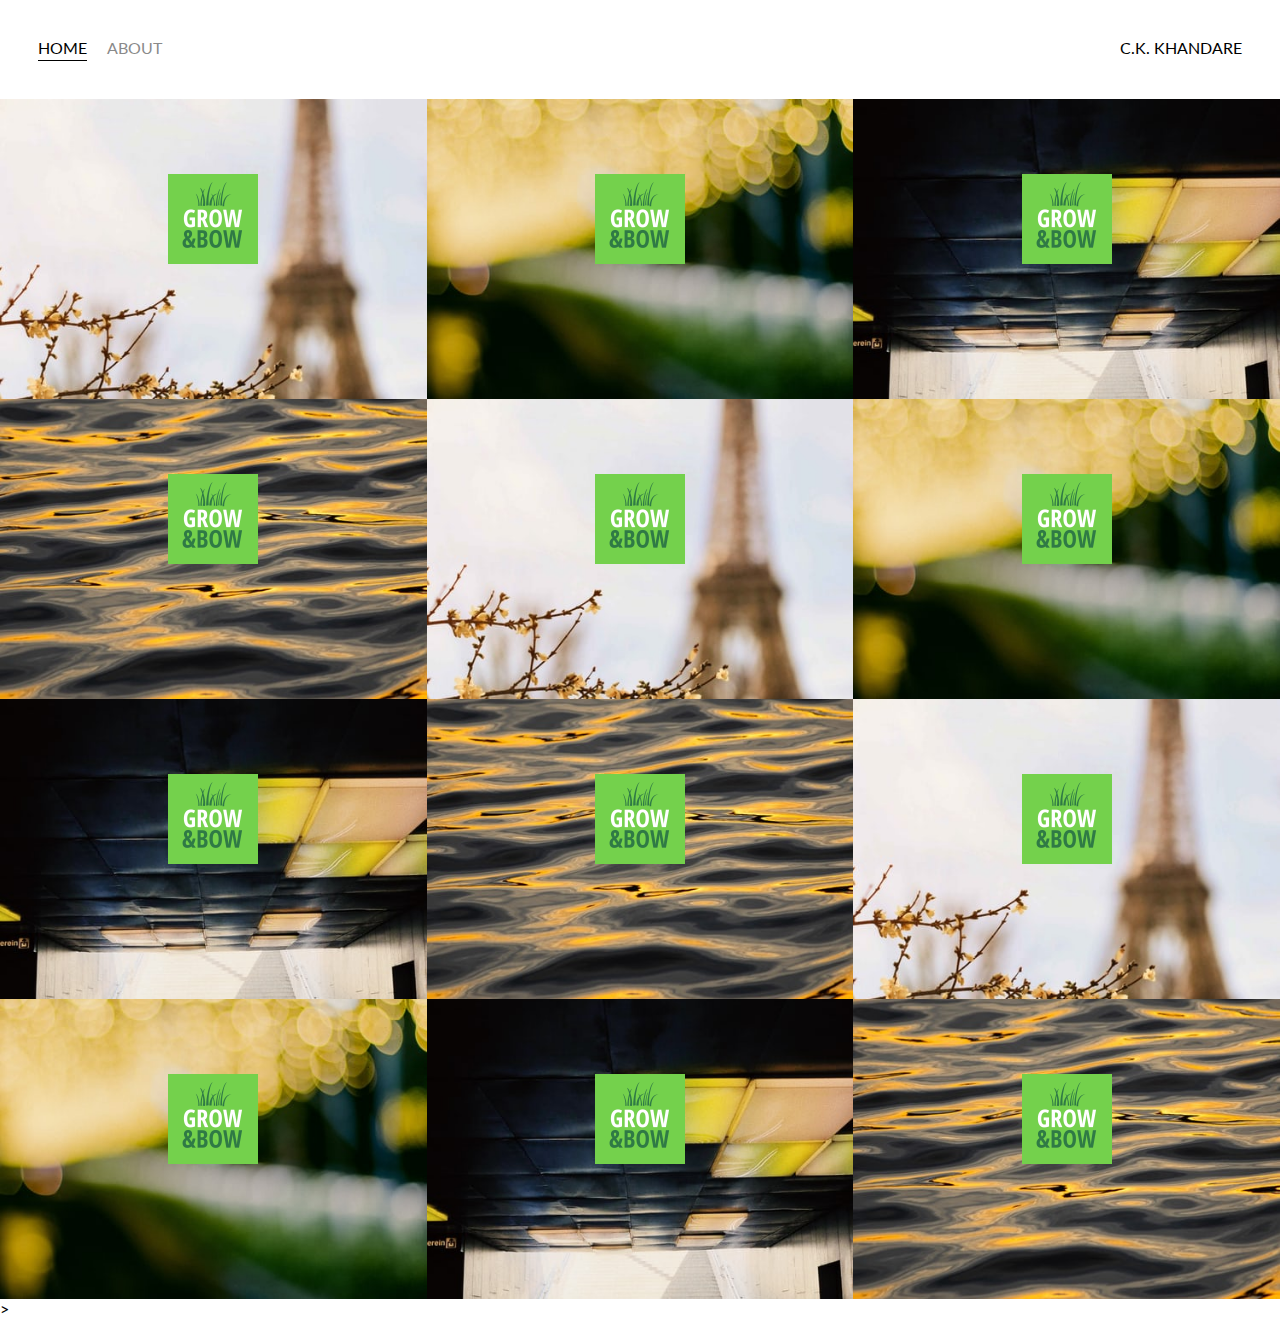
<file: index.html>
<!DOCTYPE html>
<html>
<head>
    <meta charset="UTF-8">
    <title>Document</title>
    <link href="https://fonts.googleapis.com/css2?family=Lato&display=swap" rel="stylesheet">
    <link rel="stylesheet" href="styles.css">
</head>
<body>
    <div class="container">
        <div class="nav-wrapper">
            <div class="left-side">
                <div class="nav-link-wrapper active-nav-link">
                    <a href="index.html">Home</a>
                </div>
                <div class="nav-link-wrapper">
                    <a href="about.html">about</a>
                </div>
            </div>
            <div class="right-side">
                <div class="brand">
                    <div>C.K. KHANDARE</div>
                </div>
            </div>
        </div>
   

        <div class="content-wrapper">
        <div class="portfolio-items-wrapper">

            <div class="portfolio-item-wrapper">
                <div class="portfolio-img-background" style="background-image: url(images/flowers.jpg)">
                </div>
                <div class="img-text-wrapper">
                    <div class="logo-wrapper">
                      <a href="file:///C:/Users/User/Desktop/new%20project/portfoliopage/practice/test.html">  <img src="logo/grass.png"> </a>
                    </div>

                    <div class="subtitle">
                        Its a place to go if you are in search of peace
                    </div>
                </div>
            </div>

            <div class="portfolio-item-wrapper">
                <div class="portfolio-img-background" style="background-image: url(images/lights.jpg)">
                </div>
                <div class="img-text-wrapper">
                    <div class="logo-wrapper">
                        <img src="logo/grass.png">
                    </div>

                    <div class="subtitle">
                        Its a place to go if you are in search of peace
                    </div>
                </div>
            </div> <div class="portfolio-item-wrapper">
                <div class="portfolio-img-background" style="background-image: url(images/stairs.jpg)">
                </div>
                <div class="img-text-wrapper">
                    <div class="logo-wrapper">
                        <img src="logo/grass.png">
                    </div>

                    <div class="subtitle">
                        Its a place to go if you are in search of peace
                    </div>
                </div>
            </div> <div class="portfolio-item-wrapper">
                <div class="portfolio-img-background" style="background-image: url(images/water.jpg)">
                </div>
                <div class="img-text-wrapper">
                    <div class="logo-wrapper">
                        <img src="logo/grass.png">
                    </div>

                    <div class="subtitle">
                        Its a place to go if you are in search of peace
                    </div>
                </div>
            </div> <div class="portfolio-item-wrapper">
                <div class="portfolio-img-background" style="background-image: url(images/flowers.jpg)">
                </div>
                <div class="img-text-wrapper">
                    <div class="logo-wrapper">
                        <img src="logo/grass.png">
                    </div>

                    <div class="subtitle">
                        Its a place to go if you are in search of peace
                    </div>
                </div>
            </div> <div class="portfolio-item-wrapper">
                <div class="portfolio-img-background" style="background-image: url(images/lights.jpg)">
                </div>
                <div class="img-text-wrapper">
                    <div class="logo-wrapper">
                        <img src="logo/grass.png">
                    </div>

                    <div class="subtitle">
                        Its a place to go if you are in search of peace
                    </div>
                </div>
            </div> <div class="portfolio-item-wrapper">
                <div class="portfolio-img-background" style="background-image: url(images/stairs.jpg)">
                </div>
                <div class="img-text-wrapper">
                    <div class="logo-wrapper">
                        <img src="logo/grass.png">
                    </div>

                    <div class="subtitle">
                        Its a place to go if you are in search of peace
                    </div>
                </div>
            </div> <div class="portfolio-item-wrapper">
                <div class="portfolio-img-background" style="background-image: url(images/water.jpg)">
                </div>
                <div class="img-text-wrapper">
                    <div class="logo-wrapper">
                        <img src="logo/grass.png">
                    </div>

                    <div class="subtitle">
                        Its a place to go if you are in search of peace
                    </div>
                </div>
            </div> <div class="portfolio-item-wrapper">
                <div class="portfolio-img-background" style="background-image: url(images/flowers.jpg)">
                </div>
                <div class="img-text-wrapper">
                    <div class="logo-wrapper">
                        <img src="logo/grass.png">
                    </div>

                    <div class="subtitle">
                        Its a place to go if you are in search of peace
                    </div>
                </div>
            </div> <div class="portfolio-item-wrapper">
                <div class="portfolio-img-background" style="background-image: url(images/lights.jpg)">
                </div>
                <div class="img-text-wrapper">
                    <div class="logo-wrapper">
                        <img src="logo/grass.png">
                    </div>

                    <div class="subtitle">
                        Its a place to go if you are in search of peace
                    </div>
                </div>
            </div>
             <div class="portfolio-item-wrapper">
                <div class="portfolio-img-background" style="background-image: url(images/stairs.jpg)">
                </div>
                <div class="img-text-wrapper">
                    <div class="logo-wrapper">
                        <img src="logo/grass.png">
                    </div>

                    <div class="subtitle">
                        Its a place to go if you are in search of peace.
                    </div>
                </div>
            </div>
             <div class="portfolio-item-wrapper">
                <div class="portfolio-img-background" style="background-image: url(images/water.jpg)">
                </div>
                <div class="img-text-wrapper">
                    <div class="logo-wrapper">
                        <img src="logo/grass.png">
                    </div>

                    <div class="subtitle">
                        Its a place to go if you are in search of peace
                    </div>
                </div>
                </div>>
        </div>
        </div>
    </div>
</body>
<script>
    const portfolioItems = document.querySelectorAll('.portfolio-item-wrapper')

    portfolioItems.forEach(portfolioItem => {
            portfolioItem.addEventListener('mouseover', () =>{
                /*to look a the console data on crome inspect console.log(portfolioItem.childNodes[1].classList);*/
                portfolioItem.childNodes[1].classList.add('img-darken');
            })
        
    })

    portfolioItems.forEach(portfolioItem => {
            portfolioItem.addEventListener('mouseout', () =>{
                /*to look a the console data on crome inspect console.log(portfolioItem.childNodes[1].classList);*/
                
                portfolioItem.childNodes[1].classList.remove('img-darken');
            })
        
    })
</script>
</html>
</file>
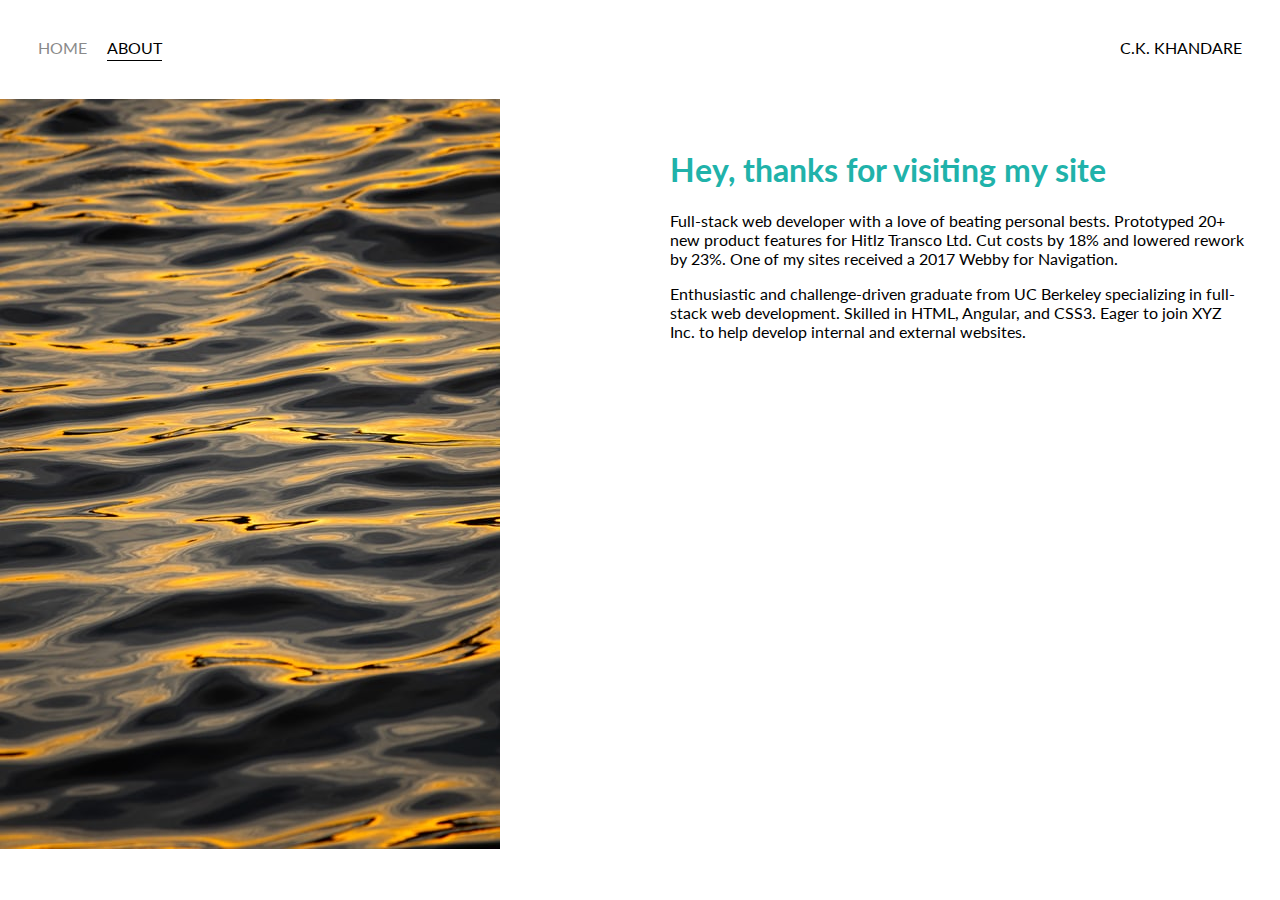
<file: about.html>
<!DOCTYPE html>
<html>
<head>
    <meta charset="UTF-8">
    <title>Document</title>
    <link href="https://fonts.googleapis.com/css2?family=Lato&display=swap" rel="stylesheet">
    <link rel="stylesheet" href="styles.css">
</head>
<body>
    <div class="container">
        <div class="nav-wrapper">
            <div class="left-side">
                <div class="nav-link-wrapper">
                    <a href="index.html">Home</a>
                </div>
                <div class="nav-link-wrapper active-nav-link">
                    <a href="about.html">about</a>
                </div>
            </div>
            <div class="right-side">
                <div class="brand">
                    <div>C.K. KHANDARE</div>
                </div>
            </div>
        </div>
   

        <div class="content-wrapper">
            <div class="two-column-wrapper">
                <div class="profile-image-wrapper">
                    <img src="images/water.jpg" alt="water">
                </div>

                <div class="profile-content-wrapper">
                    <h1>Hey, thanks for visiting my site</h1>
                    <p>Full-stack web developer with a love of beating personal bests. Prototyped 20+ new product features for Hitlz Transco Ltd. Cut costs by 18% and lowered rework by 23%. One of my sites received a 2017 Webby for Navigation.</p>
                    <p>Enthusiastic and challenge-driven graduate from UC Berkeley specializing in full-stack web development. Skilled in HTML, Angular, and CSS3. Eager to join XYZ Inc. to help develop internal and external websites.</p>
                </div>
            </div>
        </div>
   </div>

</body>
</html>
</file>
<file: styles.css>
/* master style*/
body{
    margin: 0px;
    font-family: 'Lato', sans-serif;
}

.container{
    display:grid;
    grid-template-columns: 1fr;
}


/*nav styles*/

.nav-wrapper {
    display:flex;
    justify-content: space-between;
    padding: 38px;
}

.left-side{ 
    display:flex;
}

.nav-wrapper > .left-side > div {
    margin-right: 20px;
    font-style: 0.9em;
    text-transform: uppercase;
}

.nav-link-wrapper{
    height: 22px;
    border-bottom: 1px solid transparent;
    transition: border-bottom 0.5s;
}

.nav-link-wrapper a {
    color: #8a8a8a;
    text-decoration:none;
    transition: color 0.5s;
}

.nav-link-wrapper:hover{
    border-bottom: 1px solid #000;
}

.nav-link-wrapper a:hover{
    color:black;
}

.active-nav-link{
    border-bottom: 1px solid #000;

}

.active-nav-link a{
    color:black !important;

}
/* portfolio styles*/

.portfolio-items-wrapper{
    display:grid;
    grid-template-columns: 1fr 1fr 1fr;

}

.portfolio-item-wrapper {
    position: relative;

}

.portfolio-img-background {
    height: 300px;
    width: 100%;
    background-size: cover;
    background-position: center;
    background-repeat: no-repeat;
}

.img-text-wrapper{
    position: absolute;
    top:0;
    display:flex;
    flex-direction: column;
    justify-content: center;
    align-items: center;
    height: 100%;
    text-align: center;
    padding-left: 100px;
    padding-right: 100px;

}

.logo-wrapper img{
    width: 50%;
    margin-bottom: 20px;
}

.img-text-wrapper .subtitle{
    font-weight: 600;
    transition: 1s;
    color:transparent;    
}
/*need to be more specific with selector (done)*/
.img-text-wrapper:hover .subtitle{
    font-weight: 600;
    color:lightseagreen;

}

.img-darken{
    transition: 1s;
    filter:brightness(10%) ;
}

/*about page css*/
.two-column-wrapper{
    display: grid;
    grid-template-columns: 1fr 1fr;
}

.profile-image-wrapper {
    width: 100%;

}

.profile-content-wrapper{
    padding: 30px;
}

.profile-content-wrapper h1{
    color: lightseagreen;
}
</file>
